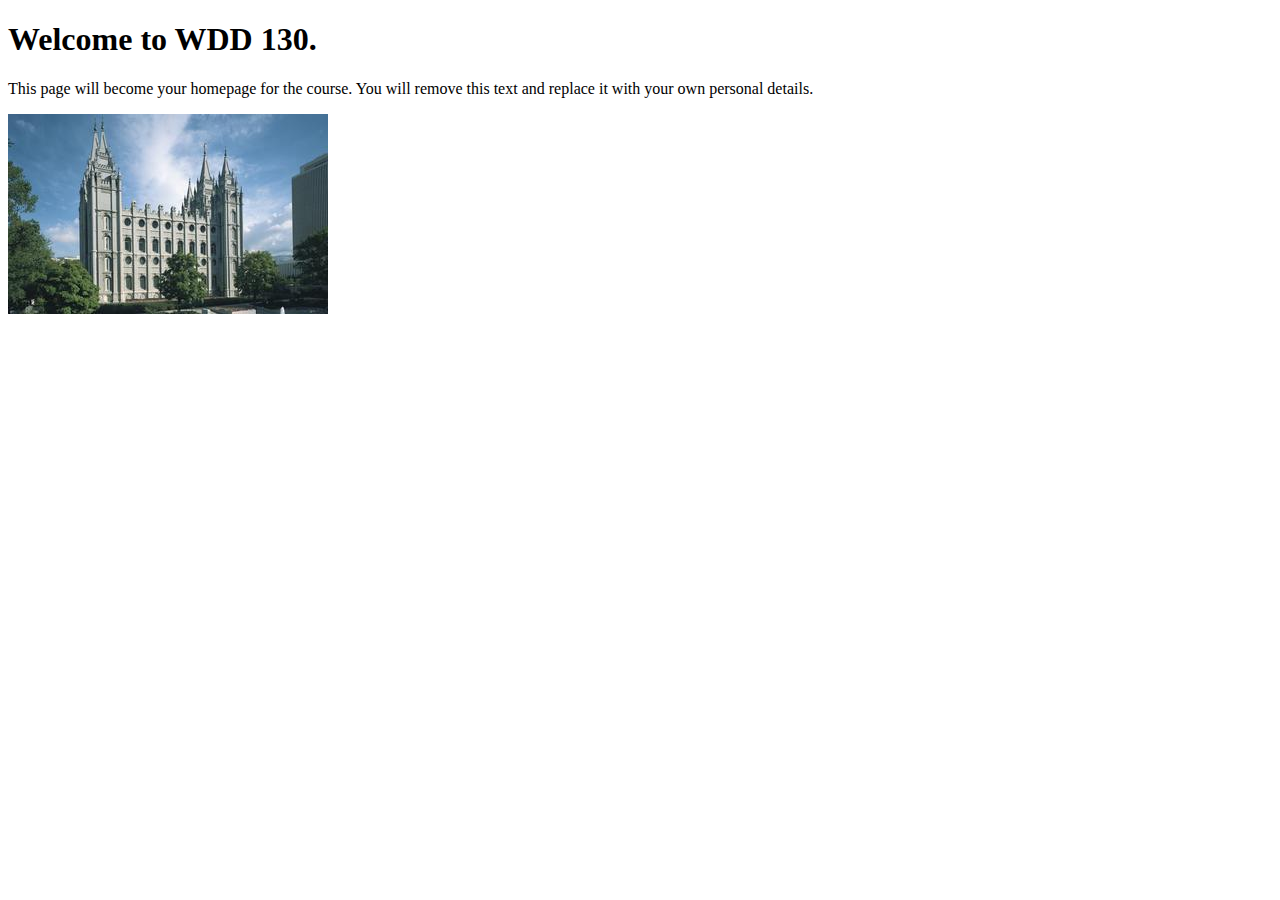
<file: index.html>
<!DOCTYPE html>
<html lang="en">
<head>
    <meta charset="UTF-8">
    <meta name="viewport" content="width=device-width, initial-scale=1.0">
    <title>WDD 130 | Personal Homepage</title>
</head>
<body>
    <h1>Welcome to WDD 130.</h1>
    <p>This page will become your homepage for the course. You will remove this text and replace it with your own personal details.</p>

    <img src="images/salt-lake-temple.jpg" alt="The Salt Lake Temple.">
</body>
</html>
</file>
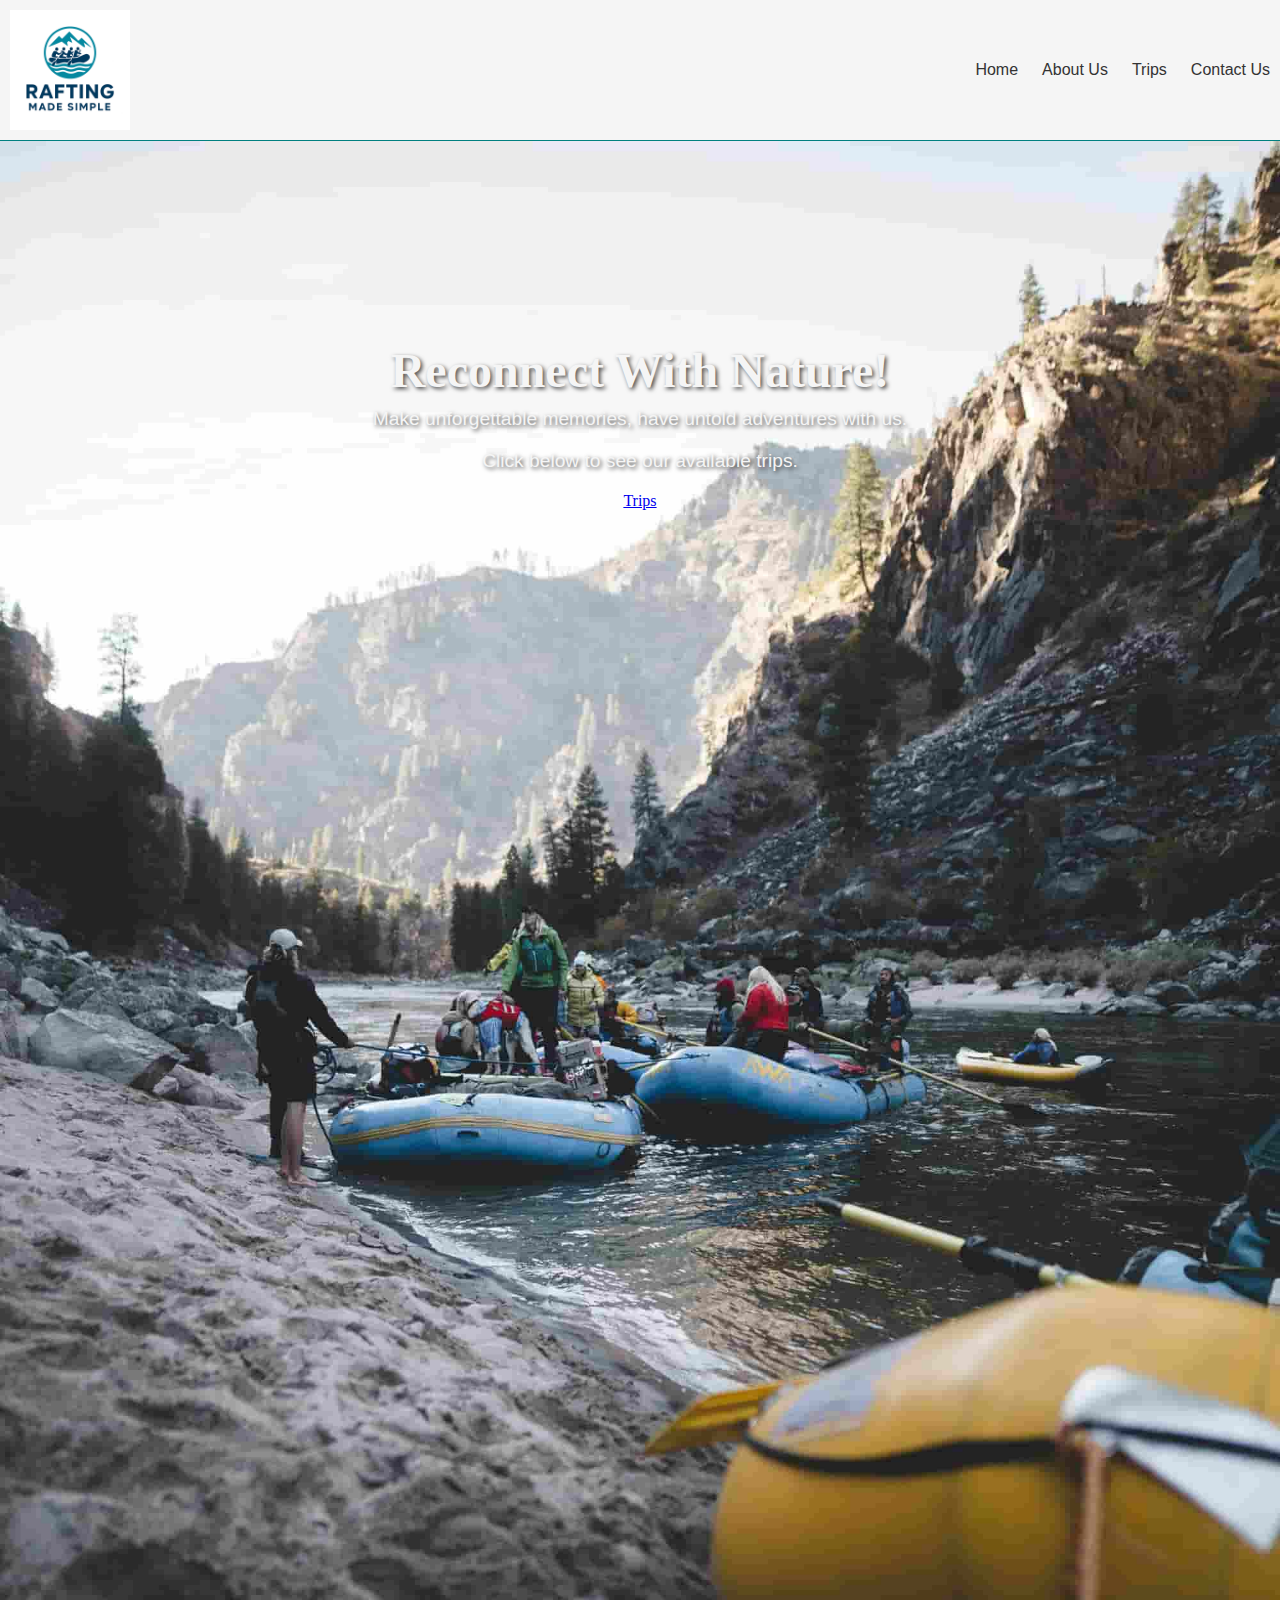
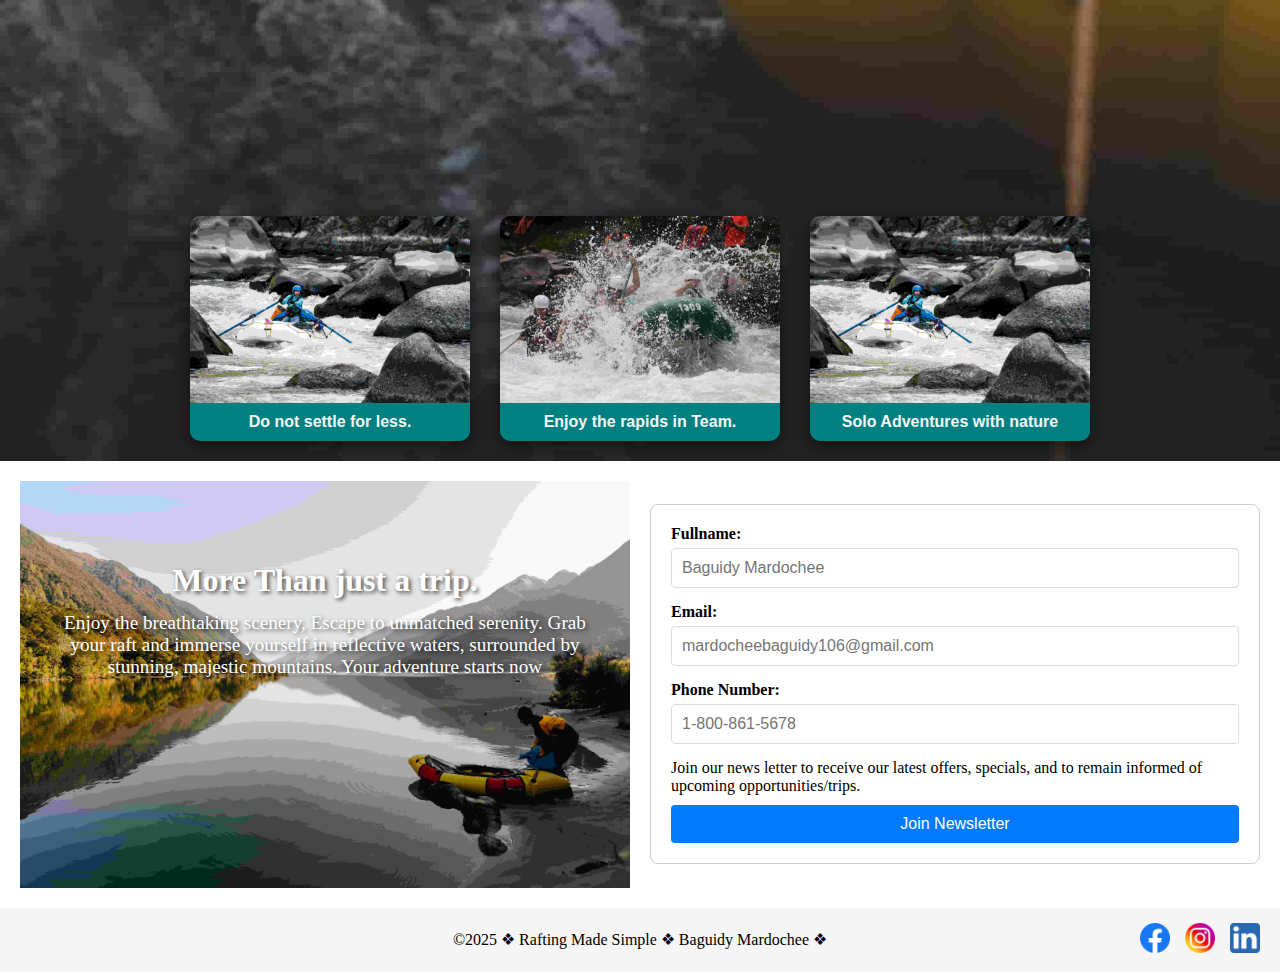
<file: wwr/index.html>
<!DOCTYPE html>
<html lang="en">

<head>
    <meta charset="UTF-8">
    <meta name="viewport" content="width=device-width, initial-scale=1.0">
    <meta name="description"
        content="Rafting Made Simple is more than just a trip, it's a way to disconnect from the daily hussle and reconnect with nature, 
    we offer customizable group packages, corpororate outlings, and family-friendly adventures, #Adventures, #Rapids, #Nature">
    <meta name="author" content="Baguidy Mardochee">
    <link rel="stylesheet" type="text/css" href="styles/rafting.css">
    <link rel="icon" type="images/png" href="images/favcon.png">
    <title>Rafting Made Simple</title>
</head>

<body>
    <header class="main-header">
        <img src="images/raftingmadesimple.jpg" alt="Main logo of our Website">
        <nav>
            <ul>
                <li><a href="index.html">Home</a></li>
                <li><a href="about.html">About Us</a></li>
                <li><a href="trips.html">Trips</a></li>
                <li><a href="contact.html">Contact Us</a></li>
            </ul>
        </nav>

    </header>

    <main class="main-rafting">

        <section class="homepage">
            <div class="homepage-overlay">
                <h1>Reconnect With Nature!</h1>
                <p>Make unforgettable memories, have untold adventures with us.</p>
                <p>Click below to see our available trips.</p>
                <form action="#" class="form-trip">
                    <a href="trips.html" class="button-link">Trips</a>
                </form>
            </div>
            <img src="./images/rafting1.jpg" alt="main picture of our website " class="main-picture">


            <div class="homepage-center">
                <figure>
                    <img src="./images/rapids.jpg" alt="Make beautiful memories">
                    <figcaption>Do not settle for less.</figcaption>
                </figure>

                <figure>
                    <img src="./images/rafting4.jpg" alt="Make beautiful memories">
                    <figcaption>Enjoy the rapids in Team.</figcaption>
                </figure>

                <figure>
                    <img src="./images/rapids.jpg" alt="Make beautiful memories">
                    <figcaption>Solo Adventures with nature</figcaption>
                </figure>

            </div>


        </section>


        <section class="homepage-bottom">
            <figure>
                <h1>More Than just a trip.</h1>
                <p>Enjoy the breathtaking scenery, Escape to unmatched serenity.
                    Grab your raft and immerse yourself in reflective waters, surrounded by stunning,
                    majestic mountains. Your adventure starts now</p>
                <img src="./images/bottomimage.jpg" alt="Make beautiful memories">
            </figure>

            <form action="#" class="bottom-form">

                <div>
                    <label for="fullname">Fullname:</label>
                    <input type="text" name="fullname" id="fullname" placeholder="Baguidy Mardochee">
                </div>

                <div>
                    <label for="email">Email:</label>
                    <input type="email" name="email" id="email" placeholder="mardocheebaguidy106@gmail.com">
                </div>

                <div>
                    <label for="number">Phone Number:</label>
                    <input type="text" name="number" id="number" placeholder="1-800-861-5678">

                </div>

                <div>
                    <p>Join our news letter to receive our latest offers, specials, and to remain informed of upcoming
                        opportunities/trips.</p>
                    <button type="submit">Join Newsletter</button>
                </div>

            </form>


        </section>


    </main>


    <footer class=" bottom-display">
        <p class="footer-text"> &copy;2025 &#10070; Rafting Made Simple &#10070; Baguidy Mardochee &#10070;</p>
        <nav class="socialmedia">
            <a href="https://Facebook.com"><img src="images/ficon.png" alt="Facebook icon"></a>
            <a href="https://Linkdedin.com"><img src="images/instagram.png" alt="Instagram icon"></a>
            <a href="https://Instagram.com"><img src="images/linkedin.png" alt="Linkdedin icon"></a>
        </nav>

    </footer>

</body>

</html>
</file>
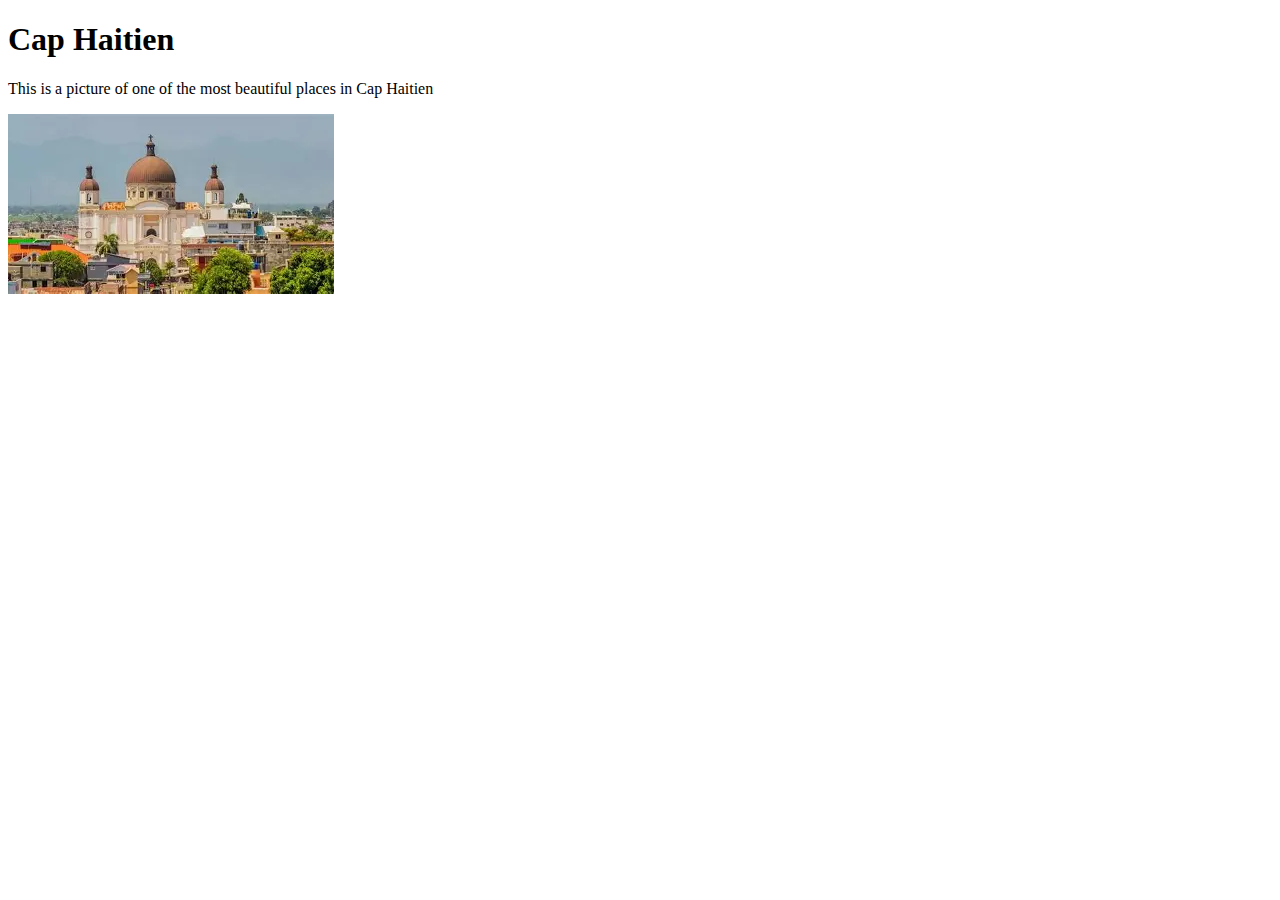
<file: week01/favorite-city.html>
<!DOCTYPE html>
<html lang="en">
<head>
    <meta charset="UTF-8">
    <meta name="viewport" content="width=device-width, initial-scale=1.0">
    <title>Document</title>
</head>
<body>
    <h1>Cap Haitien</h1>
    <p>This is a picture of one of the most beautiful places in Cap Haitien</p>
    <img src="./images/cap-haitien.webp" alt="A picture of the Capital's Palace"> 
    
</body>
</html>
</file>
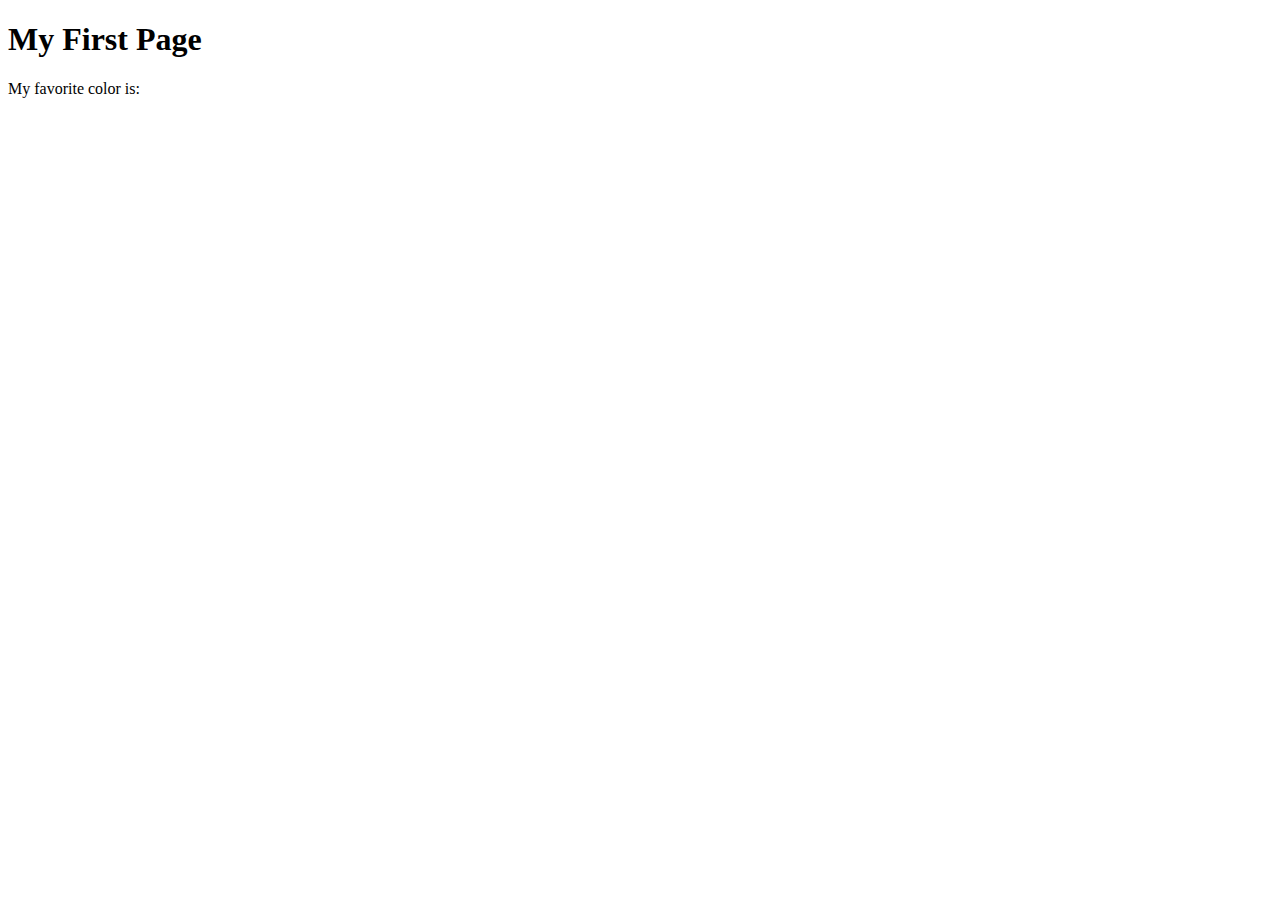
<file: week01/first-page.html>
<!DOCTYPE html>
<html lang="en">
<head>
    <meta charset="UTF-8">
    <meta name="viewport" content="width=device-width, initial-scale=1.0">
    <title>My First Page</title>
</head>
<body>
    <h1>My First Page</h1>
    <p>My favorite color is: </p>
</body>
</html>
</file>
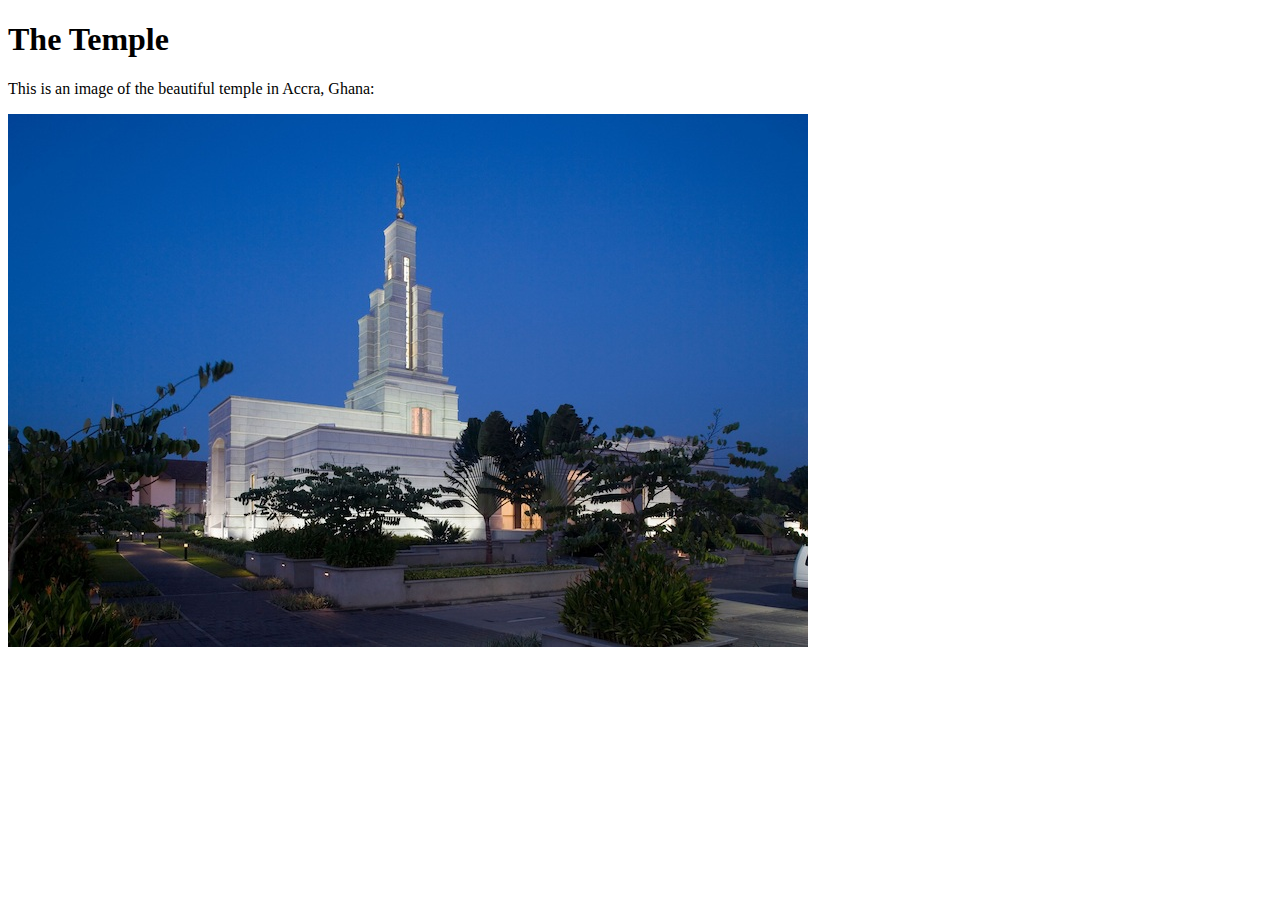
<file: week01/images-solution.html>
<!DOCTYPE html>
<html lang="en">
<head>
    <meta charset="UTF-8">
    <meta name="viewport" content="width=device-width, initial-scale=1.0">
    <title>Temple Image</title>
</head>
<body>
    <h1>The Temple</h1>
    <p>This is an image of the beautiful temple in Accra, Ghana:</p>
    <img src="images/temple-small.jpg" alt="The Accra Ghana Temple">
    
</body>
</html>
</file>
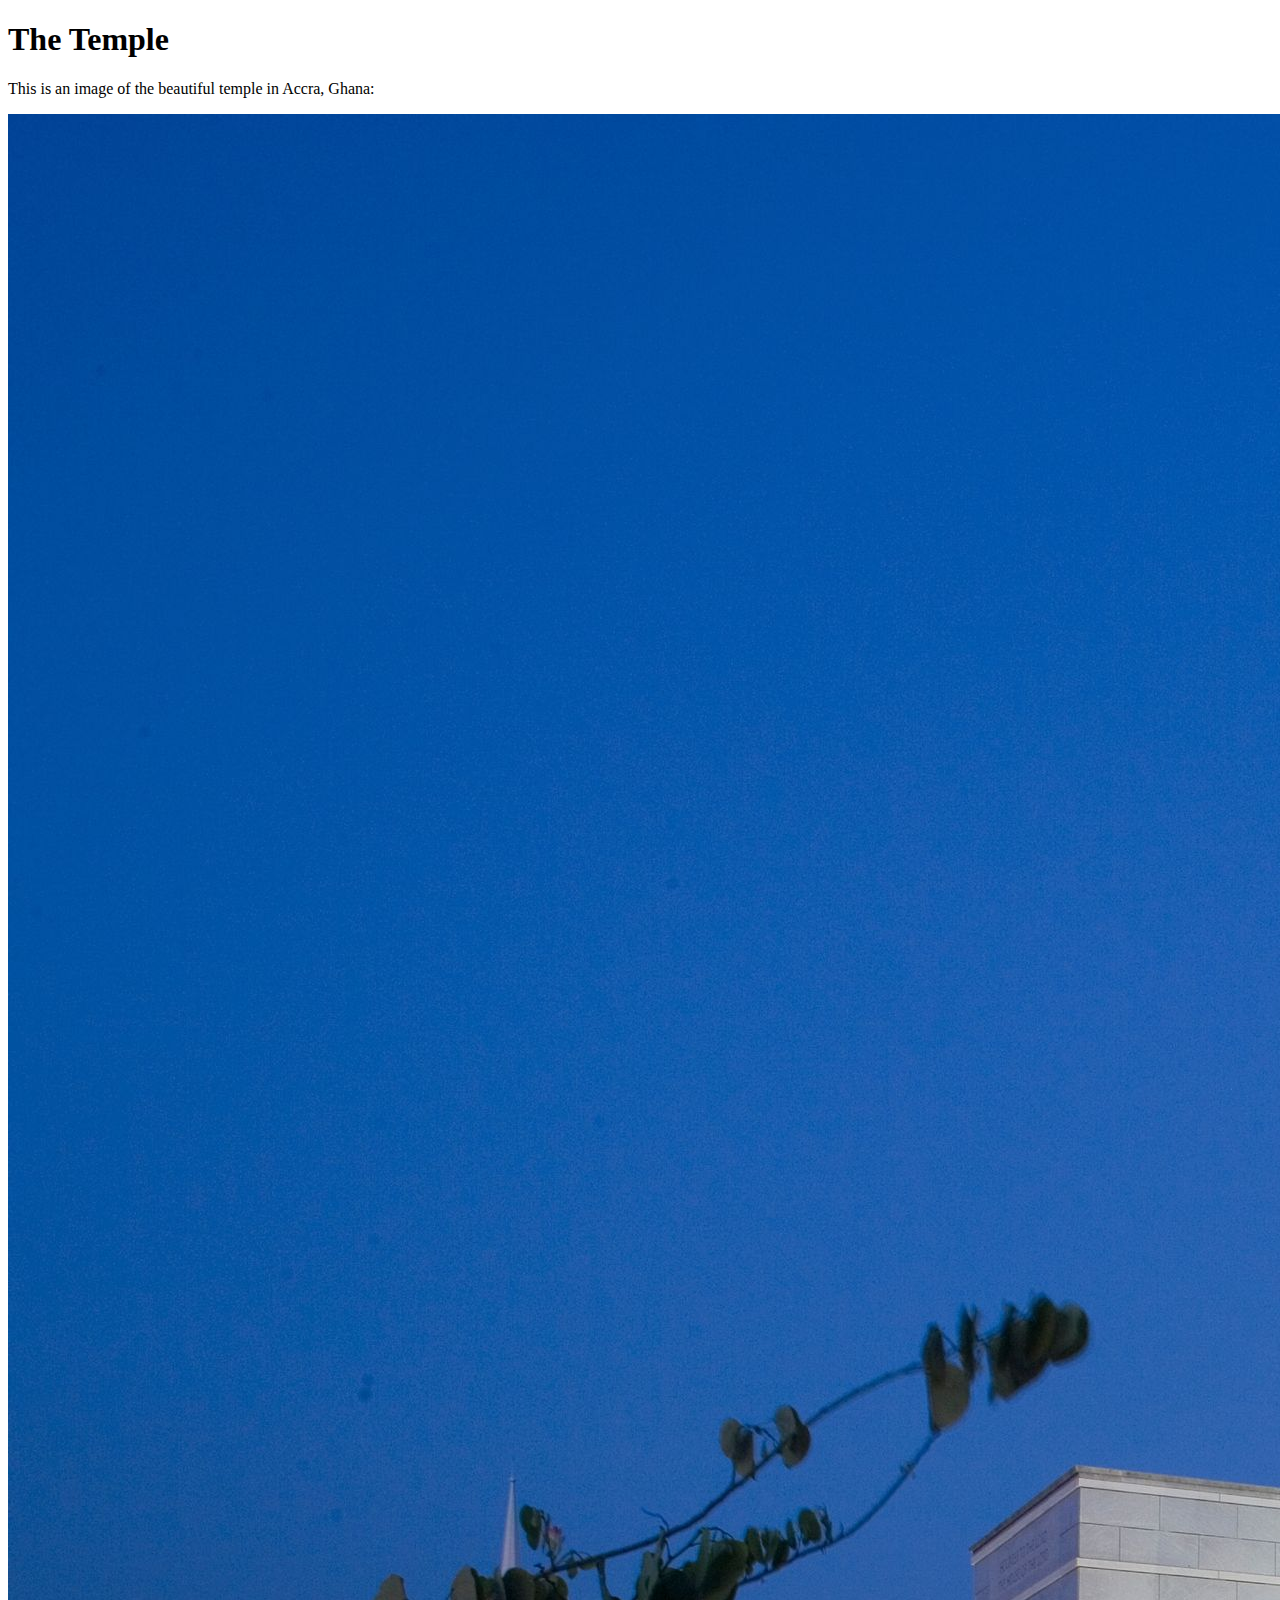
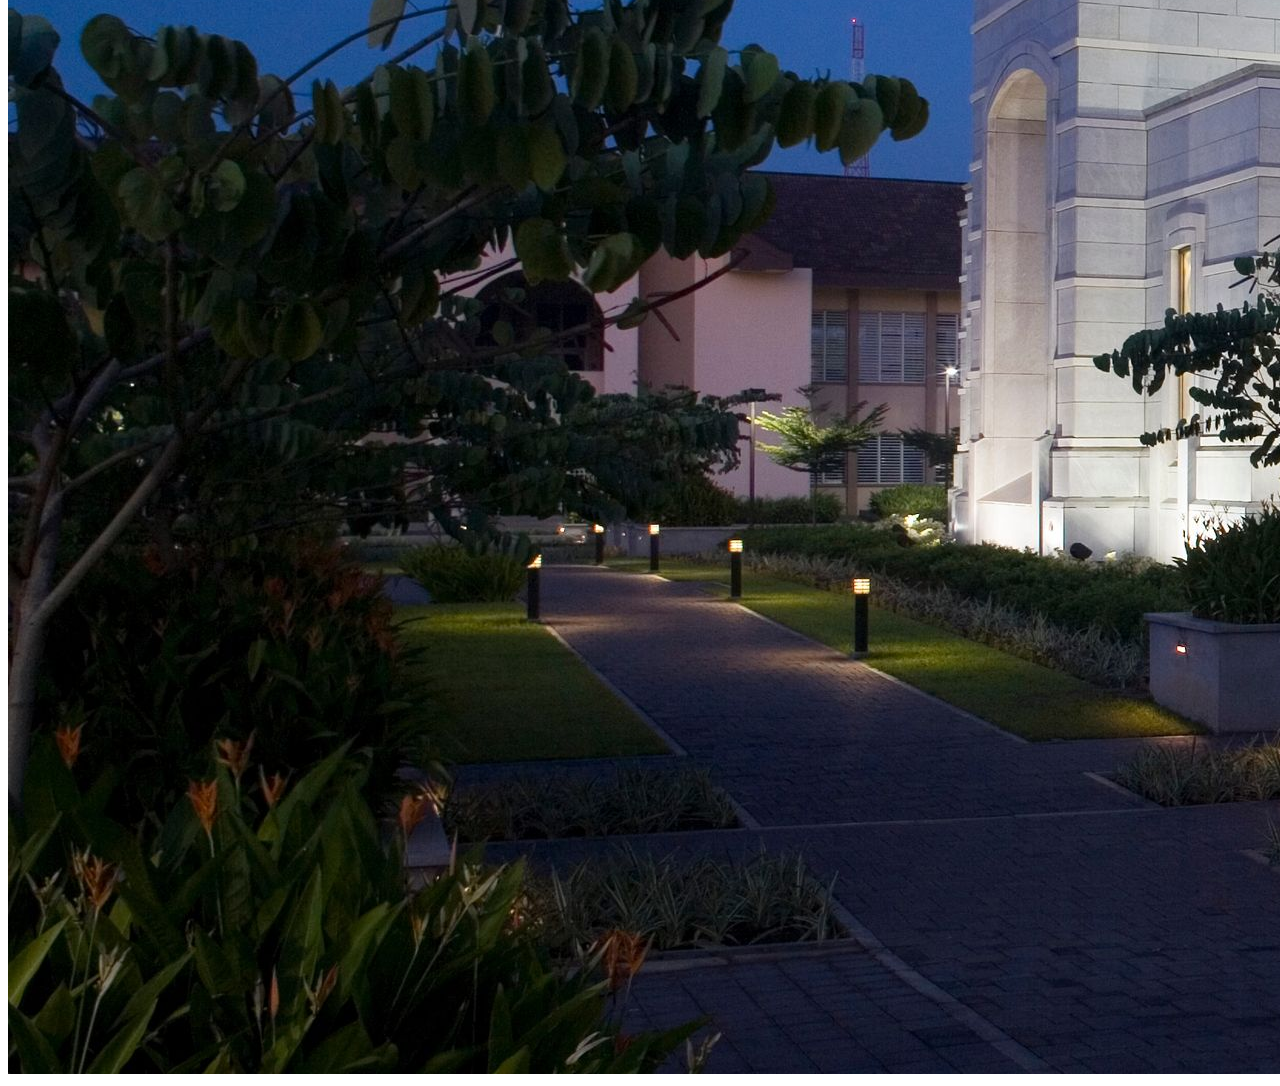
<file: week01/images.html>
<!DOCTYPE html>
<html lang="en">
<head>
    <meta charset="UTF-8">
    <meta name="viewport" content="width=device-width, initial-scale=1.0">
    <title>Temple Image</title>
</head>
<body>
    <h1>The Temple</h1>
    <p>This is an image of the beautiful temple in Accra, Ghana:</p>
    <img src="images/temple-large.jpeg" alt="The Accra Ghana Temple">
    
</body>
</html>
</file>
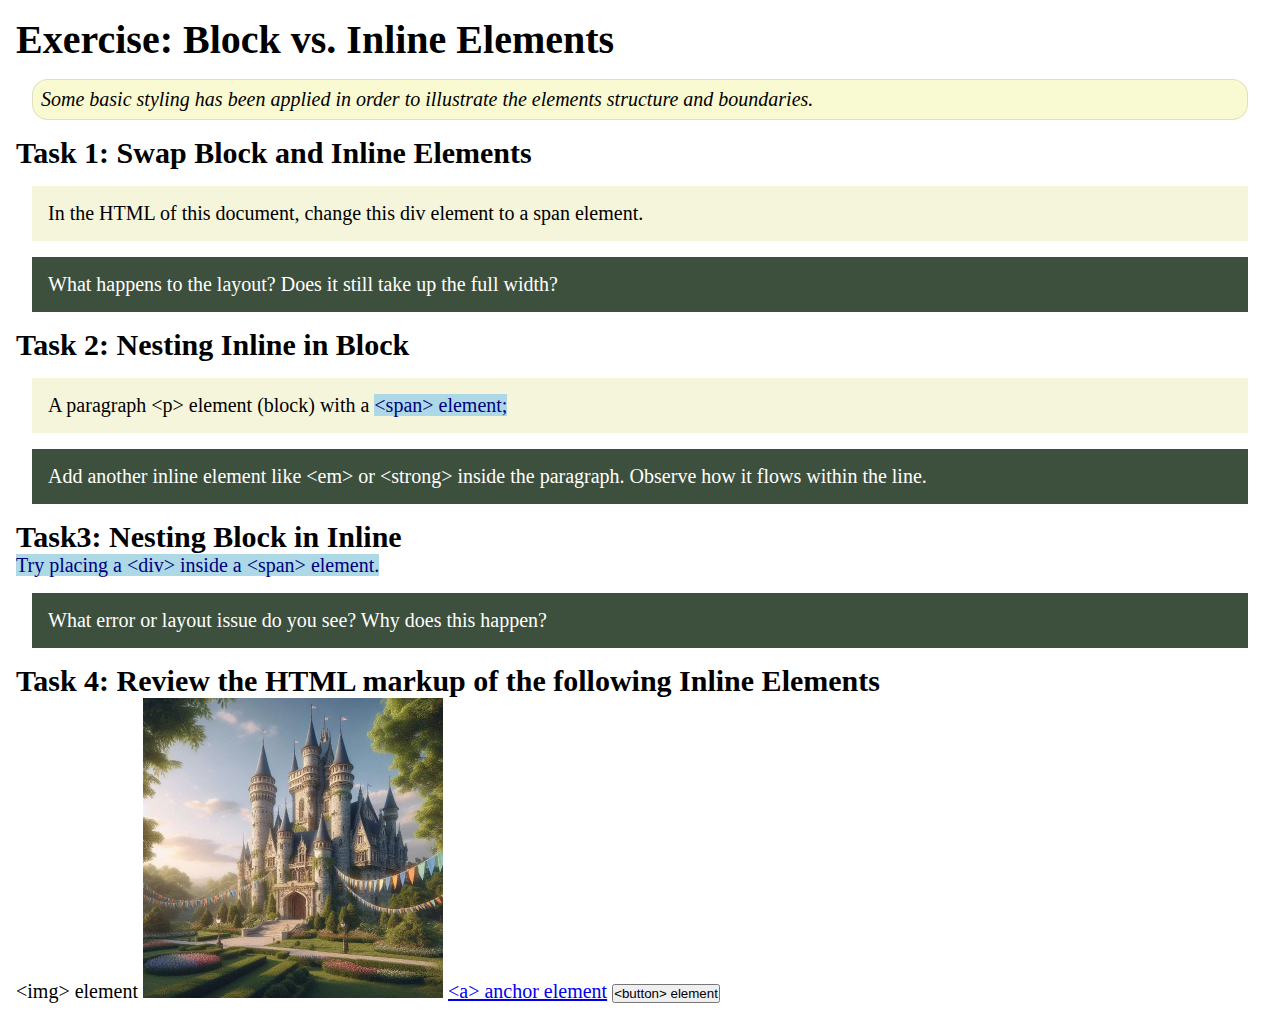
<file: week02/block-vs-inline.html>
<!DOCTYPE html>
<html lang="en">

<head>
    <meta charset="UTF-8">
    <meta name="viewport" content="width=device-width, initial-scale=1.0">
    <title>Exercise: Block vs. Inline Elements</title>
    <link rel="stylesheet" href="styles/block-vs-inline.css">
</head>

<body>
    <main>
        <h1>Exercise: Block vs. Inline Elements</h1>
        <p class="note">Some basic styling has been applied in order to illustrate the elements structure and
            boundaries.</p>

        <h2>Task 1: Swap Block and Inline Elements</h2>
        <div>In the HTML of this document, change this div element to a span element.</div>

        <p class="question">What happens to the layout? Does it still take up the full width?</p>

        <h2>Task 2: Nesting Inline in Block</h2>
        <p>A paragraph &lt;p&gt; element (block) with a <span>&lt;span&gt; element;</span></p>
        <p class="question">Add another inline element like &lt;em&gt; or &lt;strong&gt; inside the paragraph. Observe
            how it flows within the line.</p>

        <h2>Task3: Nesting Block in Inline</h2>
        <span>Try placing a &lt;div&gt; inside a &lt;span&gt; element.</span>
            <p class="question">What error or layout issue do you see? Why does this happen?</p>


            <h2>Task 4: Review the HTML markup of the following Inline Elements</h2>
        &lt;img&gt; element
        <img src="images/castle.webp" alt="placeholder image (images are inline)" width="300" height="300">
        <a href="https://churchofjesuschrist.org">&lt;a&gt; anchor element</a>
        <button type="button">&lt;button&gt; element</button>
    </main>
</body>

</html>
</file>
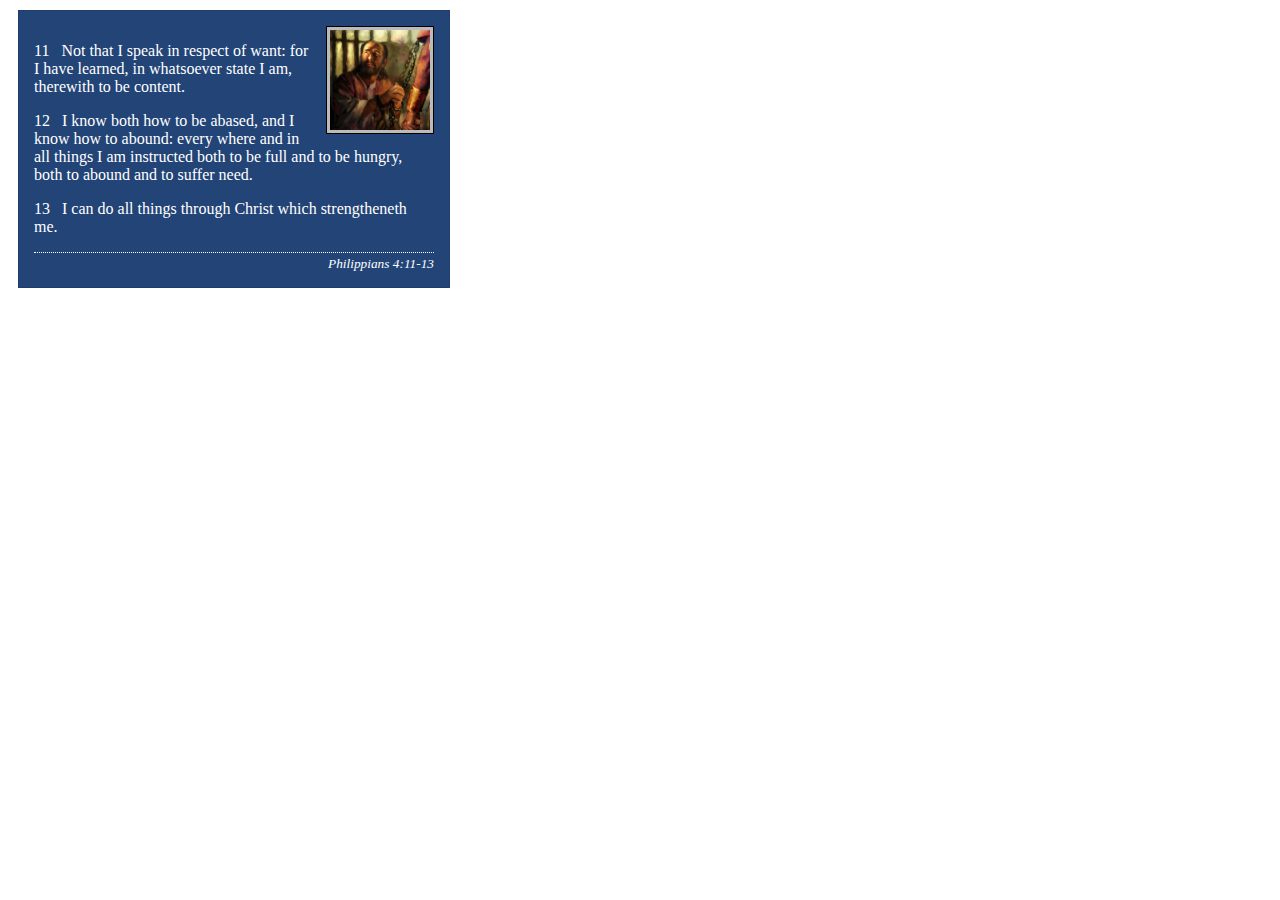
<file: week02/box-model-solution.html>
<!DOCTYPE html>
<html lang="en">
<head>
    <meta charset="UTF-8">
    <meta name="viewport" content="width=device-width, initial-scale=1.0">
    <title>Box Model Activity</title>
    <link rel="stylesheet" href="styles/box-model-solution.css">
</head>
<body>
    <main>
        <div class="callout">
            <img src="images/apostle-paul-imprisoned.webp" alt="Paul the Apostle - Imprisoned in Rome" width="200" height="200">
            <blockquote>
                <p>11 &nbsp; Not that I speak in respect of want: for I have learned, in whatsoever state I am, therewith to be content.</p>
                <p>12 &nbsp; I know both how to be abased, and I know how to abound: every where and in all things I am instructed both to be full and to be hungry, both to abound and to suffer need.</p>
                <p>13 &nbsp; I can do all things through Christ which strengtheneth me.</p>
            </blockquote>
            <cite>Philippians 4:11-13</cite>
        </div>
    </main>
</body>
</html>
</file>
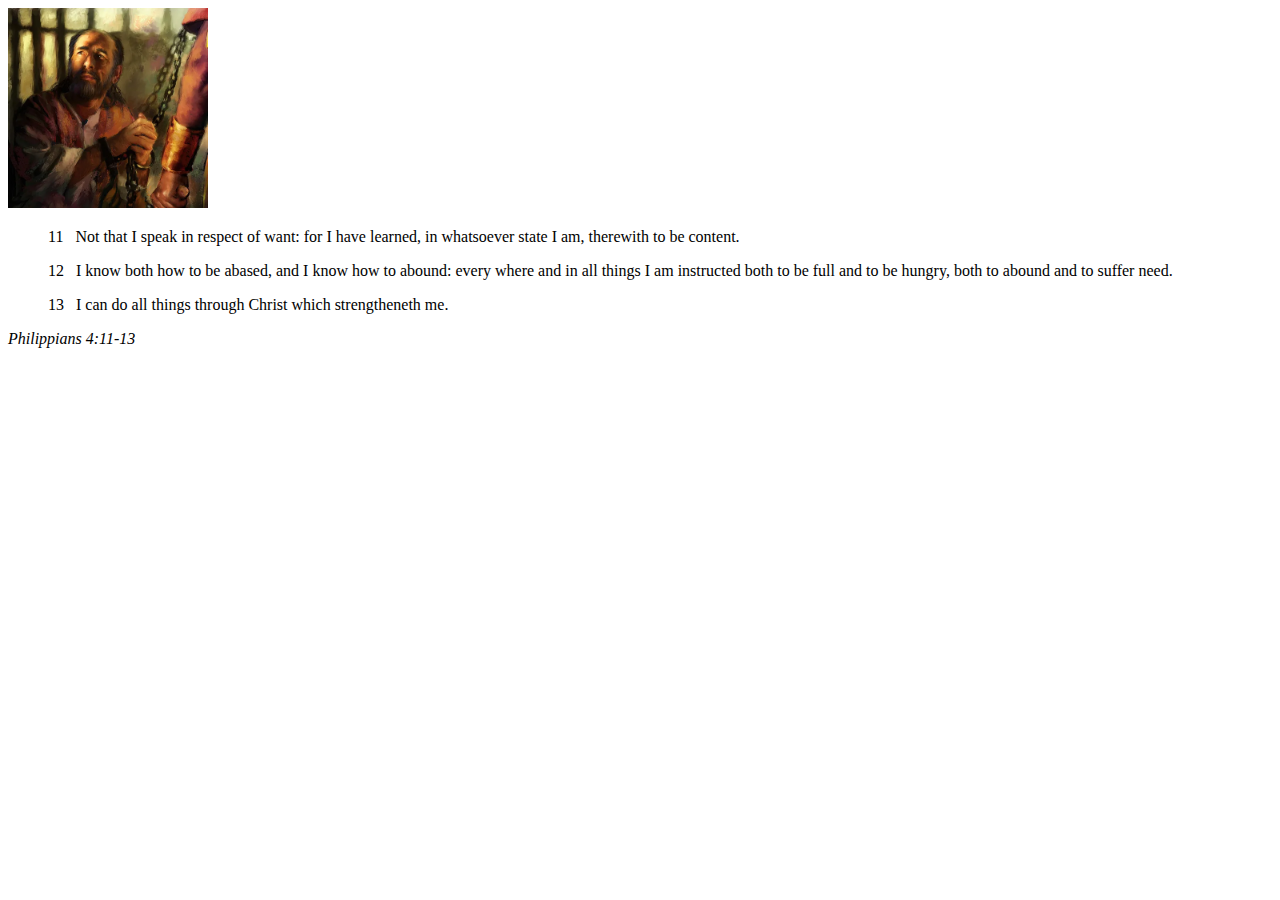
<file: week02/box-model.html>
<!DOCTYPE html>
<html lang="en">
<head>
    <meta charset="UTF-8">
    <meta name="viewport" content="width=device-width, initial-scale=1.0">
    <title>Box Model Activity</title>
</head>
<body>
    <main>
        <div class="callout">
            <img src="images/apostle-paul-imprisoned.webp" alt="Paul the Apostle - Imprisoned in Rome" width="200" height="200">
            <blockquote>
                <p>11 &nbsp; Not that I speak in respect of want: for I have learned, in whatsoever state I am, therewith to be content.</p>
                <p>12 &nbsp; I know both how to be abased, and I know how to abound: every where and in all things I am instructed both to be full and to be hungry, both to abound and to suffer need.</p>
                <p>13 &nbsp; I can do all things through Christ which strengtheneth me.</p>
            </blockquote>
            <cite>Philippians 4:11-13</cite>
        </div>
    </main>
</body>
</html>
</file>
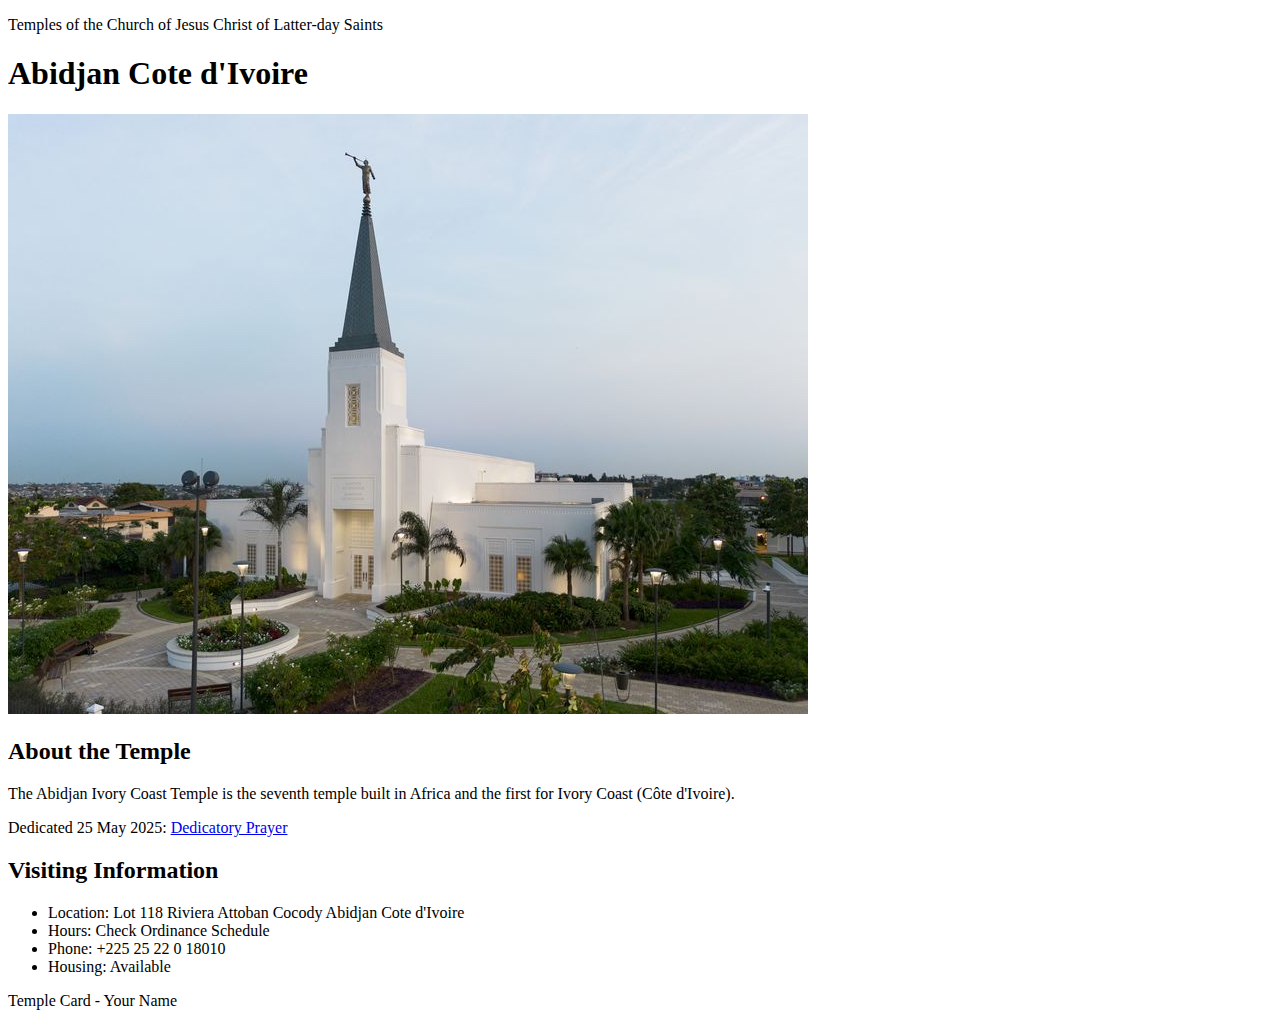
<file: week02/temple.html>
<!DOCTYPE html>
<html lang="en">

<head>
    <meta charset="UTF-8">
    <meta name="viewport" content="width=device-width, initial-scale=1.0">
    <title>Temple Card - Abidjan Cote d'Ivoire</title>
</head>

<body>
    <header>
        <p>Temples of the Church of Jesus Christ of Latter-day Saints</p>
    </header>
    <main>
        <h1>Abidjan Cote d'Ivoire</h1>
        <picture>
            <img src="images/abidjan-ivory-coast.jpeg" alt="Abidjan Cote d'Ivoire Temple">
        </picture>
        <section>
            <h2>About the Temple</h2>
            <p>The Abidjan Ivory Coast Temple is the seventh temple built in Africa and the first for Ivory Coast (Côte
                d'Ivoire).</p>
            <p>Dedicated 25 May 2025: <a
                    href="https://www.churchofjesuschrist.org/temples/dedicatory-prayer/abidjan-ivory-coast-temple/2025-05-25?lang=eng"
                    target="_blank" rel="noopener noreferrer">Dedicatory Prayer</a></p>
        </section>
        <section>
            <h2>Visiting Information</h2>
            <ul>
                <li>Location: Lot 118 Riviera Attoban Cocody Abidjan Cote d'Ivoire</li>
                <li>Hours: Check Ordinance Schedule</li>
                <li>Phone: +225 25 22 0 18010</li>
                <li>Housing: Available</li>
            </ul>
        </section>
    </main>
    <footer>
        <p>Temple Card - Your Name</p>
    </footer>
</body>

</html>
</file>
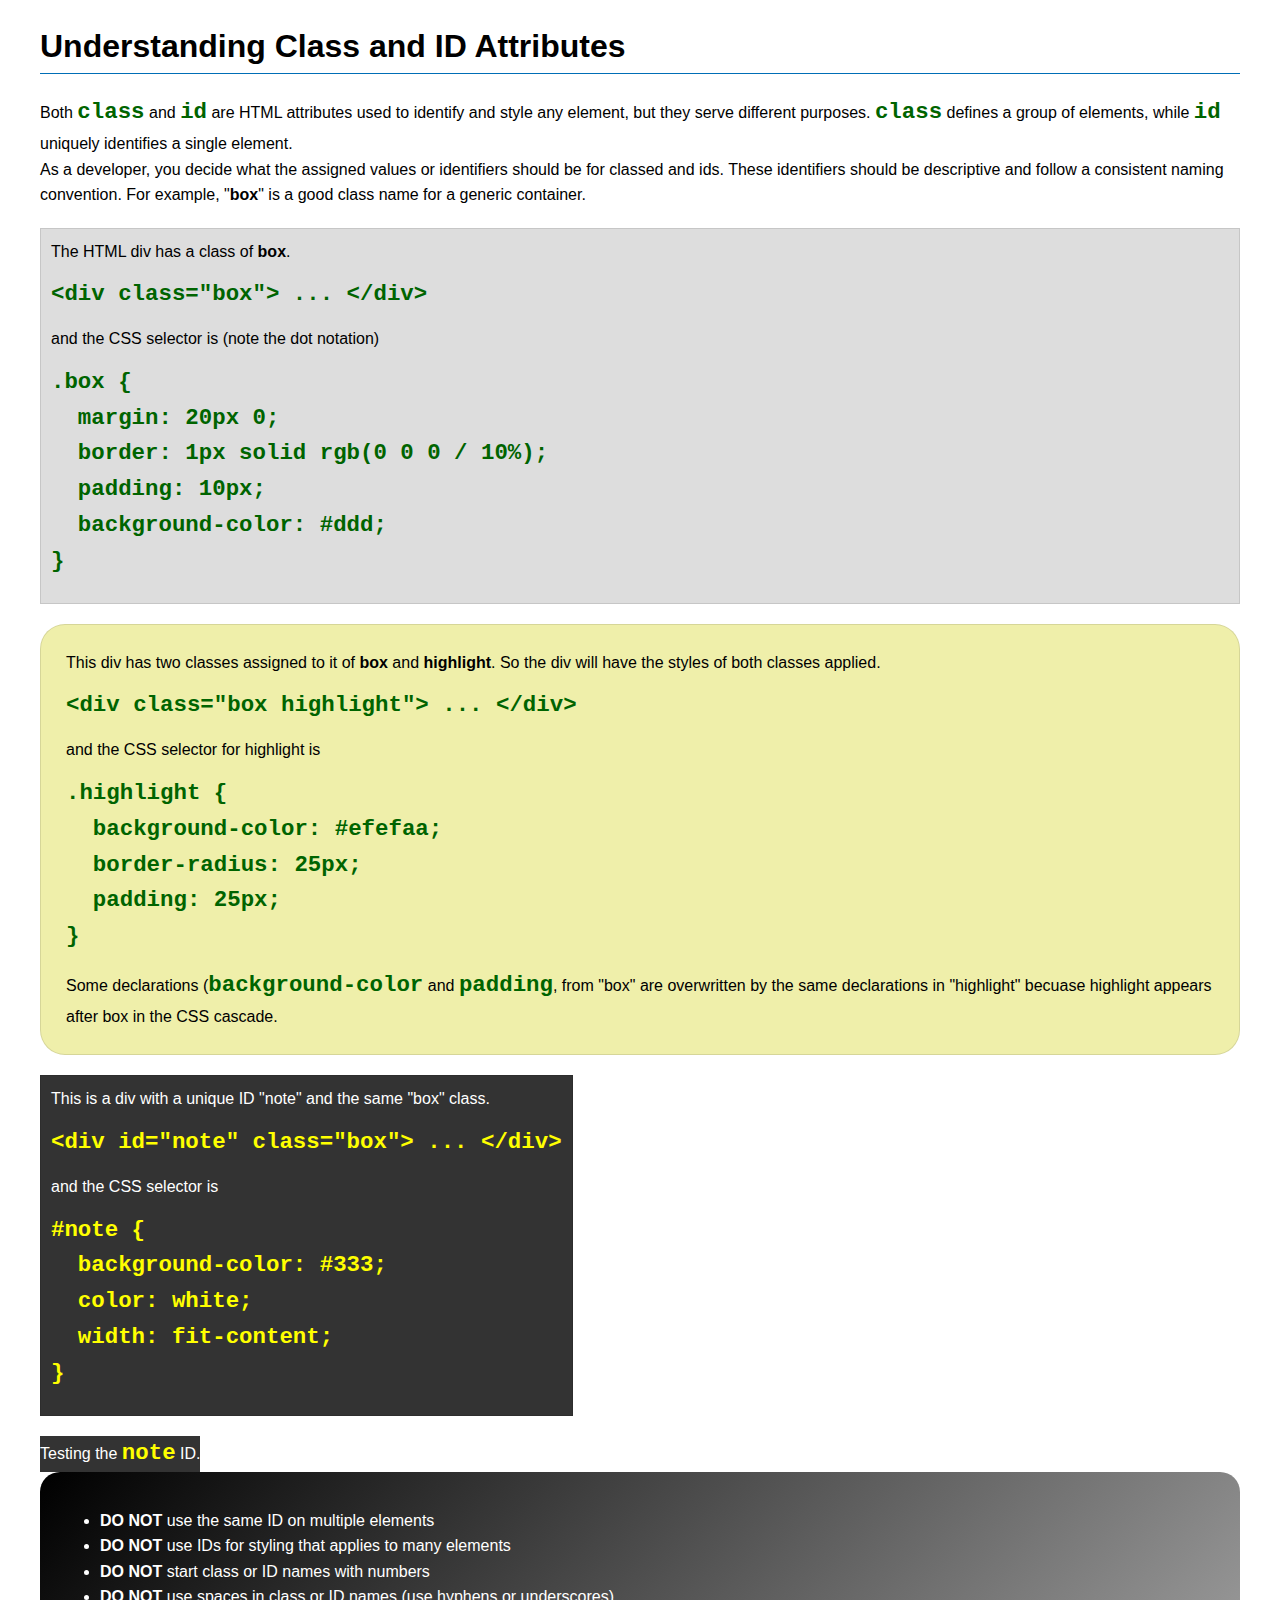
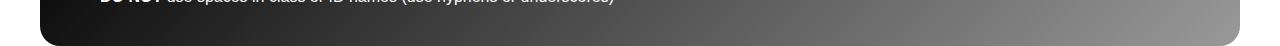
<file: week03/class-and-id.html>
<!DOCTYPE html>
<html lang="en">

<head>
    <meta charset="UTF-8">
    <meta name="viewport" content="width=device-width, initial-scale=1.0">
    <title>Class vs ID Attributes</title>
    <link rel="stylesheet" href="styles/class-and-id.css">
</head>

<body>
    <h1>Understanding Class and ID Attributes</h1>
    <p>Both <code>class</code> and <code>id</code> are HTML attributes used to identify and style any element, but they
        serve different purposes. <code>class</code> defines a group of elements, while <code>id</code> uniquely
        identifies a single element.</p>
    <p>As a developer, you decide what the assigned values or identifiers should be for classed and ids. These
        identifiers should be
        descriptive and follow a consistent naming convention. For example, "<strong>box</strong>" is a good class name
        for a generic container.</p>
    <div class="box">
        <p>The HTML div has a class of <strong>box</strong>.</p>
        <pre><code class="html">&lt;div class="box"&gt; ... &lt;/div&gt;</code></pre>
        and the CSS selector is (note the dot notation)
        <pre><code class="css">.box {
  margin: 20px 0;
  border: 1px solid rgb(0 0 0 / 10%);
  padding: 10px;
  background-color: #ddd; 
}</code></pre>
    </div>

    <div class="box highlight">
        <p>This div has two classes assigned to it of <strong>box</strong> and <strong>highlight</strong>. So the div
            will have the styles of both classes applied.</p>
        <pre><code class="html">&lt;div class="box highlight"&gt; ... &lt;/div&gt;</code></pre>
        and the CSS selector for highlight is
        <pre><code class="css">.highlight {
  background-color: #efefaa;
  border-radius: 25px;
  padding: 25px;
}</code></pre>
<p>Some declarations (<code>background-color</code> and <code>padding</code>, from "box" are overwritten by the same declarations in "highlight" becuase highlight appears after box in the CSS cascade.</p>
    </div>

    <div id="note" class="box">
        <p>This is a div with a unique ID "note" and the same "box" class.</p>
        <pre><code class="html">&lt;div id="note" class="box"&gt; ... &lt;/div&gt;</code></pre>
        and the CSS selector is
        <pre><code class="css">#note {
  background-color: #333;
  color: white;
  width: fit-content;
}</code></pre>
    </div>

    <div id="note">
        <p>Testing the <code>note</code> ID.</p>
    </div>

    <section id="best-practice">
        <ul>
            <li><strong>DO NOT</strong> use the same ID on multiple elements</li>
            <li><strong>DO NOT</strong> use IDs for styling that applies to many elements</li>
            <li><strong>DO NOT</strong> start class or ID names with numbers</li>
            <li><strong>DO NOT</strong> use spaces in class or ID names (use hyphens or underscores)</li>
        </ul>
    </section>




</body>

</html>
</file>
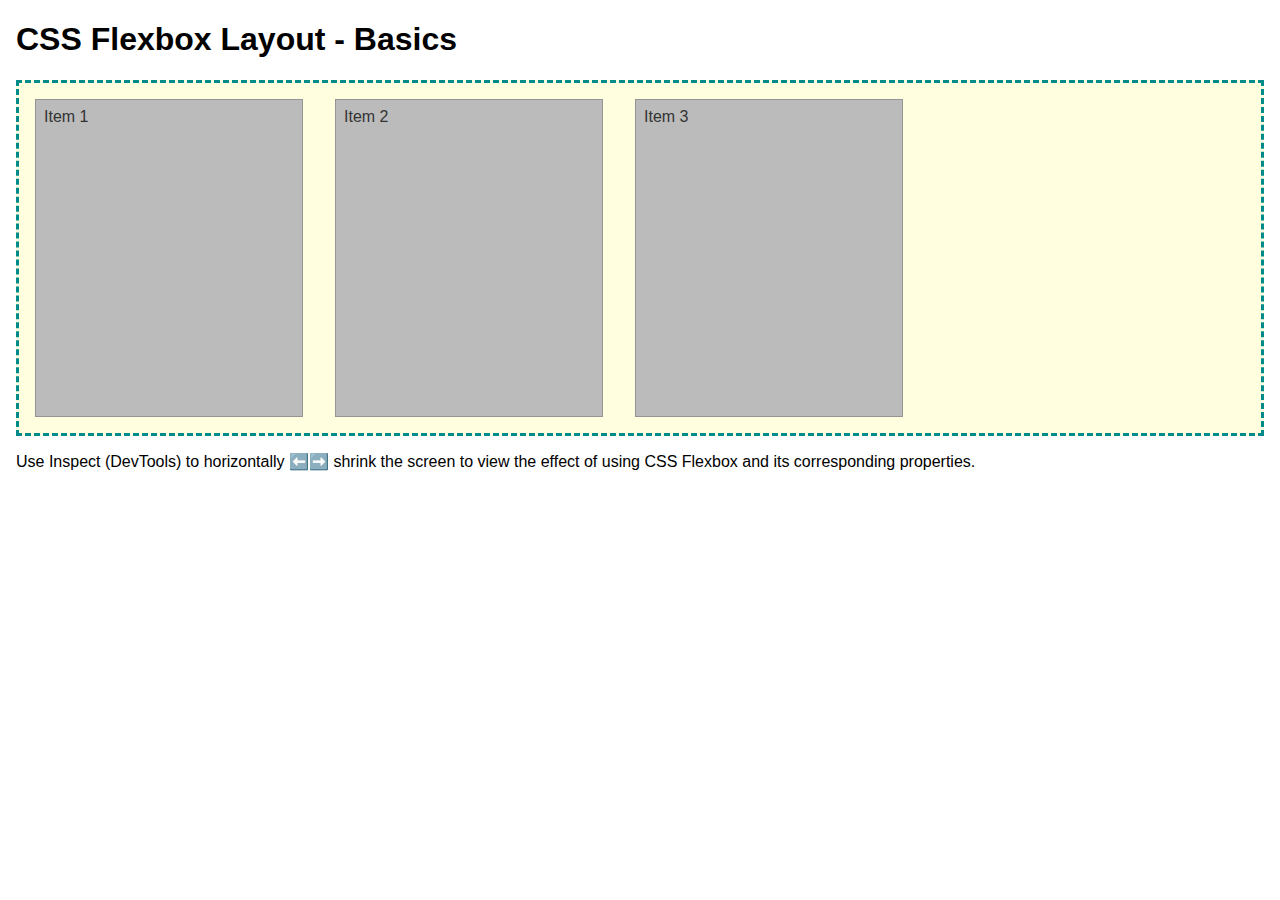
<file: week04/flexbox-layout.html>
<!DOCTYPE html>
<html lang="en">
<head>
    <meta charset="UTF-8">
    <meta name="viewport" content="width=device-width, initial-scale=1.0">
    <title>CSS Flexbox Layout - Basics</title>
    <link rel="stylesheet" href="styles/flexbox.css">
</head>
<body>
    <main>
        <h1>CSS Flexbox Layout - Basics</h1>
        <div class="flex-container">
            <div class="flex-item item1">Item 1</div>
            <div class="flex-item item2">Item 2</div>
            <div class="flex-item item3">Item 3</div>
        </div>
        <p>Use Inspect (DevTools) to horizontally ⬅️➡️ shrink the screen to view the effect of using CSS Flexbox and its corresponding properties.</p>
    </main>
</body>
</html>
</file>
<file: wwr/styles/rafting.css>
:root {
    --primary-color: #008080; 
    --secondary-color: #FFC300;
    --accent1-color: #333333;
    --accent2-color: #F5F5F5;
    --heading-font:"Times New Roman", "Georgia", "Times", serif;
    --body-font: "Arial", "Helvetica", sans-serif;
}


*{
    margin:0;
    padding:0;
    box-sizing: border-box;
}


/* About us page */
/* Header styling */

header {
    display: grid;
    grid-template-columns: 1fr 1fr;
    align-items: center;
    padding: 10px;
    background-color: var(--accent2-color);
    border-bottom: 1px solid var(--primary-color);
    background-attachment: fixed;
}

/* Header */

header img {
    max-width: 120px;
    height: auto;
}

nav ul {
    display: flex;          
    gap: 1.5rem;            
    list-style: none;
    justify-content: flex-end; 
}

nav a {
    text-decoration: none;
    font-family: var(--body-font);
    color: var(--accent1-color);
}

nav a:hover{
 color:var(--primary-color)
 
}

/* happy customer and experience */
.hero{
    position: relative;
}

.hero img{
    display: block;
    width:100%;
    height:auto;
}

.rafting{ 
    position: absolute;
    top: 20px;
    width:100%;
    padding: 16px;
    text-align: center;
    opacity:0.7;
    background-color: var(--accent1-color);
    color: var(--accent2-color); 
}

.hero article{
    position:absolute;
    top:100px;
    left:100px;
    
}
<<<<<<< HEAD
=======
 
/* footer p{
    font-size: 10px;
    
    
} */
>>>>>>> 4b7522048b7b06aecab9d914fa7e113dde2a74ee

.hero section h2{
    text-align: center;
    border: 1px solid var(--accent1-color);
    color: var(--accent2-color);
    background-color: var(--accent1-color);
    font-family: var(--heading-font);
}

.hero article img{
    width:110px;
    float: right;
    margin-right: 5px;
    border-radius: 10px;
    
}

.hero article p{
    color: var(--accent2-color);
    font-family: var(--body-font);
    font-size: 20px;
    background-color: rgba(51, 51, 51, 0.85); /* Semi-transparent */
    z-index: 5;
}

.overlay{
    
    
    margin-top: 300px;
    margin-right: 10px; 
    margin-left: 30px;
    align-items: center;
}

.hero section p{
    text-align: justify;
}

/* main section with history and main image */

.middle {
    display: grid;
    grid-template-columns: 1fr auto 1fr; 
    gap: 2rem;
    align-items: center;
    max-width: 1200px;
    margin: auto;
    padding: 2rem;
}


.middle h2 {
    grid-column: 1 / -1;
    text-align: center;
    margin-bottom: 1rem;
}

.middle p {
    display: flex;         
    align-items: center;
}


.middle .history {
    width: 100%;
    max-width: 300px;
    justify-self: center;  
    border-radius: 8px;
}

/* section with 5 photos */
.secondary {
    display: flex;
    flex-wrap: wrap;         
    justify-content: space-around;
    text-align: center;       
}

.secondary h2 {
    width: 100%;              
    text-align: center;       
    margin-bottom: 20px;      
}

.secondary figure {
    margin: 10px;
    width:155px;
}

/* Footer with icons */

.bottom{
    display: grid;
    grid-template-columns: 1fr auto; 
    align-items: center;
    padding: 15px 20px;
    background-color: var(--accent2-color);
    position: relative; 
}

/* Icons aligned to the right using Flexbox */
.socialmedia {
<<<<<<< HEAD
    display: flex;
    gap: 15px;
    justify-content: flex-end;
} *

.socialmedia img {
    width: 30px;
    height: 30px;
    cursor: pointer;
} 
=======
    display: flex;
    gap: 15px;
    justify-content: flex-end;
} *

.socialmedia img {
    width: 30px;
    height: 30px;
    cursor: pointer;
} 



/* .bottom nav {
    display: flex;
    flex-direction: row;          
    gap: 0.5rem;            
    list-style: none;
    justify-content: flex-end; 
} */
>>>>>>> 4b7522048b7b06aecab9d914fa7e113dde2a74ee

.bottom p{
    position: absolute;
    left: 50%;
    transform: translateX(-50%);
    margin: 0;
    
}

/* Icons aligned to the right using Flexbox */
/* .socialmedia {
    display: flex;
    gap: 15px;
    justify-content: flex-end;
} */

/* .socialmedia img {
    width: 30px;
    height: 30px;
    cursor: pointer;
} */


/* Contact for the contact.html page */

/* Header */

.new-header {
    display: grid;
    grid-template-columns: 1fr 1fr;
    align-items: center;
    padding: 10px;
    background-color: var(--accent2-color);
    border-bottom: 1px solid var(--primary-color);
}

/* Information displayed at the center top */
.contact,
.company-name{
    text-align: center;
    font-family: 'Times New Roman', Times, serif;
}

/* Forms on the right */
#contact {
    display: flex;
    gap: 2rem;         
    align-items: flex-start;
    padding: 20px 40px;
    flex-wrap: wrap;
}

/* Radio group vertically stacked */
.radio-display {
    display: flex;
    flex-direction: column;
    gap:0.6rem;
}

.radio-row {
    display: flex;
    align-items: center;
    justify-content: flex-start; 
    gap: 1rem;

}
.radio-row label {
    flex: 1;
    padding-right: 15px;
}

/* half the space */
#contact .map {
    height: 500px;
    width: 100%;
    max-width: 650px;
    border: 0;

}

/* Form: take space but with max width */
#contact .form {
    flex: 1;
    max-width: 500px;
    display: flex;
    flex-direction: column;
    gap: 1rem; /* consistent spacing */
}

/* button Get in touch! */

.btn{
    width: 100%;
    padding: .6rem;
    border: 1px solid #888;
    border-radius: 5px;
    background: var(--accent1-color);
    cursor: pointer;
    color:#F5F5F5
}
.btn:hover{
    color: var(--primary-color);
    
}

/* Employee profiles at the center bottom */

.profile{
    display: flex;
    flex-wrap: wrap;         
    justify-content: space-around;
    text-align: center; 
}

.profile-text{
    width: 100%;              
    text-align: center;       
    margin-bottom: 20px;    

}

.profile figure{
    margin: 10px;
    width:155px;
} 

/* Footer */

.bottom-display {
    display: grid;
    grid-template-columns: 1fr auto; 
    align-items: center;
    padding: 15px 20px;
    background-color: var(--accent2-color);
    position: relative; /* needed to center text independently */
}

/* Center the title absolutely inside the footer */
.footer-text {
    position: absolute;
    left: 50%;
    transform: translateX(-50%);
    margin: 0;
}

/* Icons aligned to the right using Flexbox */
.socialmedia {
    display: flex;
    gap: 15px;
    justify-content: flex-end;
}

.socialmedia img {
    width: 30px;
    height: 30px;
    cursor: pointer;
}

/* index.html/ Homepage css */

/* main-header */

.main-header {
    display: grid;
    grid-template-columns: 1fr 1fr;
    align-items: center;
    padding: 10px;
    background-color: var(--accent2-color);
    border-bottom: 1px solid var(--primary-color);

}

.homepage{
    max-width:550;
    height: auto;
    position: relative;
    overflow: hidden;
}
.main-picture{
    max-width: 100%;
    height: 100%;
    display: block;
    object-fit: cover;
}


/* Container for the homepage-overlay text and button */
.homepage-overlay {
    position: absolute; 
    left: 50%; 
    transform: translateX(-50%); 
    top: 10%; 
    text-align: center;
    max-width: 80%; 
    padding: 10px;
}

/* Style for the H1 heading */
.homepage-overlay h1 {
    color: var(--accent2-color); 
    font-size: 3em;
    margin-bottom: 10px;
    text-shadow: 2px 2px 4px rgba(0, 0, 0, 0.7); /* Adds shadow for better visibility */
    font-family: var(--heading-font);
}

/* Style for the paragraph (p) */
.homepage-overlay p {
    color: var(--accent2-color); 
    font-size: 1.2em;
    margin-bottom: 20px;
    text-shadow: 2px 2px 4px rgba(0, 0, 0, 0.7); /* Adds shadow for better visibility */
    font-family: var(--body-font);
}

/* Style for the button container and the button itself */
.form-trip {
    display: inline-block;
}

.form-trip button {
    background-color: var(--primary-color); 
    color: var(--accent2-color); 
    border: none;
    padding: 10px 20px;
    font-size: 1.1em;
    cursor: pointer;
    border-radius: 5px;
    transition: background-color 0.3s;
    font-family: var(--body-font);
}

.form-trip button:hover {
    /* Using --accent1-color (Dark Gray) for a visible hover state */
    background-color: var(--accent1-color); 
}

/* Style the anchor tag inside the button */
.form-trip button a {
    color: inherit; 
    text-decoration: none; 
}

/* homepage-center with three pictures overlay at the center bottom of the main picture of the website */

.homepage-center {
    position: absolute; 
    left: 50%; 
    transform: translateX(-50%); 
    bottom: 0; 
    
    width: 90%; 
    padding-bottom: 20px;
    display: flex;
    justify-content: center;
    gap: 30px; 
}

/* Styles for the Individual Figure Cards */
.homepage-center figure {
    flex: 1 1 200px; 
    max-width: 280px;
    text-align: center;
    margin: 0;
    
    /* Visual styling for card effect */
    border-radius: 10px;
    overflow: hidden; 
    box-shadow: 0 5px 15px rgba(0, 0, 0, 0.5);
    transform: translateY(0);
    transition: transform 0.3s ease-in-out;
}

.homepage-center figure:hover {
    transform: translateY(-5px); /* Subtle lift on hover */
}

.homepage-center img {
    width: 100%;
    height: auto;
    display: block;
}

/* Styles for the Caption */
.homepage-center figcaption {
    background-color: var(--primary-color);
    color: var(--accent2-color); 
    padding: 10px 5px;
    font-size: 1em;
    font-weight: bold;
    font-family: var(--body-font);
}

/* bottom before the footer */

.homepage-bottom{
    position: relative;
}

/* Base Styles for the container */
.homepage-bottom {
    display: grid;
    grid-template-columns: 1fr 1fr;
    gap: 20px;
    padding: 20px;
    align-items: center;
}

/* Image and Text Overlay*/

.homepage-bottom figure {
    position: relative; 
    margin: 0; 
    width: 100%;
    overflow: hidden;
}

/* Make the image fill its container */
.homepage-bottom figure img {
    width: 100%;
    height: auto; 
    display: block;
}

/* Position and style the h1 and p (the overlay text) */
.homepage-bottom figure h1,
.homepage-bottom figure p {
    position: absolute;
    left: 50%;
    transform: translateX(-50%);
    color: white;
    text-shadow: 2px 2px 4px rgba(0, 0, 0, 0.7);
    text-align: center;
    width: 90%; 
    margin: 0;
}

/* Position the H1 at the center top */
.homepage-bottom figure h1 {
    top: 20%; 
    font-size: 2em;
}

/* Position the P just below the H1 */
.homepage-bottom figure p {
    top: calc(20% + 50px); /* found this one online */
    font-size: 1.2em;
}

/* Form Styling*/

.bottom-form {
    display: flex;
    flex-direction: column;
    gap: 15px;
    padding: 20px;
    border: 1px solid #ccc;
    border-radius: 8px;
}

.bottom-form div {
    display: flex;
    flex-direction: column;
}

.bottom-form label {
    font-weight: bold;
    margin-bottom: 5px;
}

.bottom-form input[type="text"],
.bottom-form input[type="email"] {
    padding: 10px;
    border: 1px solid #ddd;
    border-radius: 4px;
    font-size: 1em;
}

.bottom-form button {
    padding: 10px 15px;
    background-color: #007bff;
    color: white;
    border: none;
    border-radius: 4px;
    cursor: pointer;
    font-size: 1em;
    margin-top: 10px;
}

.bottom-form button:hover {
    background-color: #0056b3;
}

/* button book now */

/* Style for the button container and the button itself */
.book-now p,
.book-now h1
.book-now {
    display: inline-block;
    position: absolute;
    position: absolute;
    left: 50%;
    transform: translateX(-50%);
    top: 50%;

}

.book-now button {
    background-color: var(--primary-color); 
    color: var(--accent2-color); 
    border: none;
    padding: 10px 20px;
    font-size: 1.1em;
    cursor: pointer;
    border-radius: 5px;
    transition: background-color 0.3s;
    font-family: var(--body-font);

}

.book-now button:hover {
    /* Using --accent1-color (Dark Gray) for a visible hover state */
    background-color: var(--accent1-color); 
}

/* Style the anchor tag inside the button */
.book-now button a {
    color: inherit; 
    text-decoration: none; 
}
</file>
<file: week02/styles/block-vs-inline.css>
* {
    margin: 0;
    padding: 0;
}

body {
    font-size: 20px;
    margin: 1rem;
}

p,
div {
    background-color: beige;
    margin: 1rem;
    padding: 1rem;
}

span {
    color: navy;
    background-color: lightblue;
}

code {
    margin: 0;
    padding: 0;
    color: green;
    font-size: 1.2rem;
}

.note {
    font-style: italic;
    background-color: lightgoldenrodyellow;
    border-radius: 1rem;
    border: 1px solid rgb(0 0 0 / 10%);
    margin: 1rem;
    padding: .5rem;
}

.question {
    background-color: #3d503d;
    color: #fff;
}
</file>
<file: week02/styles/box-model-solution.css>
.callout {
    max-width: 400px;
    margin: 10px;
    border: 1px solid rgba(0, 0, 0, .1);
    padding: 15px;
    background-color: #247;
    color: #fff;
}

.callout img {
    float: right;
    margin: 0 0 10px 15px;
    border: 1px solid #000;
    padding: 3px;
    background-color: #bbb;
    width: 100px;
    height: auto;

}

blockquote {
    margin: 0;
}

cite {
    display: block;
    border-top: 1px dotted #fff;
    padding-top: 3px;
    text-align: right;
    font-size: smaller;
}
</file>
<file: week03/styles/class-and-id.css>
body {
    font-family: Arial, sans-serif;
    line-height: 1.6;
    margin: 0;
    padding: 0 40px;
}

h1 {
    border-bottom: 1px solid rgb(0 110 182);
    padding-bottom: 0;
}



p {
    margin: 0;
}

code {
    color: darkgreen;
    font-weight: 700;
    font-size: 1.4rem;
}

/* Class examples - can be reused */

.box {
    margin: 20px 0;
    border: 1px solid rgb(0 0 0 / 10%);
    padding: 10px;
    background-color: #ddd; /* this is shorthand for #dddddd */
}

.highlight {
    background-color: #efefaa;
    border-radius: 25px;
    padding: 25px;
}

/* ID examples - should be unique */

#note {
    background-color: #333;
    color: white;
    width: fit-content;
}

#note code {
    color: yellow;
}

#best-practice {
    background: linear-gradient(135deg, #000 0%, #999 100%);
    color: white;
    border-radius: 20px;
    padding: 20px
}
</file>
<file: week04/styles/flexbox.css>
body {
    font-family: Helvetica, Arial, sans-serif;
    margin: 1rem;
}

.flex-container {
    border: 3px dashed darkcyan;
    background-color: lightyellow;
    display: flex;
    flex-wrap: wrap;
}

.flex-item {
    width: 250px;
    margin: 1rem;
    border: 1px solid rgb(0 0 0 / 20%);
    padding: 0.5rem;
    background-color: #bbb;
    color: #333;
}

.item1 {
    min-height: 100px;
}

.item2 {
    min-height: 200px;
}

.item3 {
    min-height: 300px;
}
</file>
